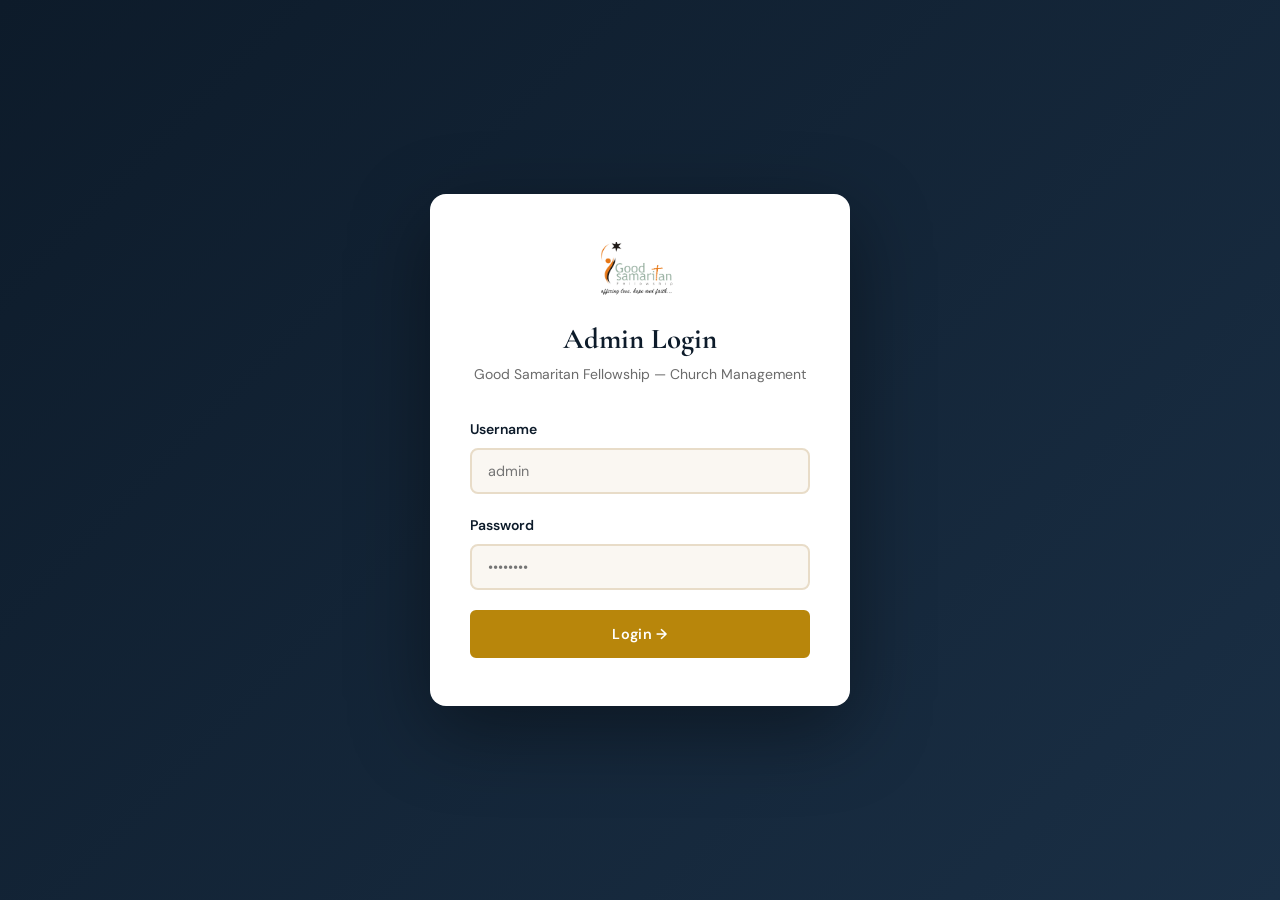
<file: admin.html>
<!DOCTYPE html>
<html lang="en">
<head>
  <meta charset="UTF-8">
  <meta name="viewport" content="width=device-width, initial-scale=1.0">
  <title>Admin Panel – Good Samaritan Fellowship</title>
  <meta name="robots" content="noindex,nofollow">
  <link rel="stylesheet" href="styles.css">
  <style>
    body { background: #0f1923; }

    /* ── LOGIN ── */
    .login-screen {
      min-height: 100vh;
      display: flex;
      align-items: center;
      justify-content: center;
      padding: 24px;
      background: linear-gradient(135deg, #0D1B2A 0%, #1A2F45 100%);
    }
    .login-card {
      background: var(--white);
      border-radius: 16px;
      padding: 48px 40px;
      width: 100%;
      max-width: 420px;
      box-shadow: 0 24px 80px rgba(0,0,0,0.4);
      text-align: center;
    }
    .login-card img { height: 60px; margin: 0 auto 20px; }
    .login-card h2 { font-size: 1.8rem; color: var(--navy); margin-bottom: 6px; }
    .login-card p { color: var(--text-muted); font-size: 0.875rem; margin-bottom: 32px; }
    .login-card .form-group { text-align: left; margin-bottom: 20px; }
    .login-card .form-group label { display: block; font-weight: 600; font-size: 0.875rem; color: var(--navy); margin-bottom: 6px; }
    .login-card .form-group input {
      width: 100%; padding: 12px 16px;
      border: 2px solid var(--border); border-radius: var(--radius);
      font-family: 'DM Sans', sans-serif; font-size: 0.9rem;
      outline: none; transition: var(--transition);
    }
    .login-card .form-group input:focus { border-color: var(--gold); }
    .login-error { color: #c62828; font-size: 0.875rem; margin-bottom: 16px; display: none; }

    /* ── ADMIN LAYOUT ── */
    .admin-shell { display: none; min-height: 100vh; flex-direction: column; }
    .admin-topbar {
      background: var(--navy);
      border-bottom: 2px solid var(--gold);
      padding: 0 24px;
      display: flex;
      align-items: center;
      justify-content: space-between;
      height: 64px;
      position: sticky;
      top: 0;
      z-index: 100;
    }
    .admin-topbar-brand {
      display: flex; align-items: center; gap: 12px;
    }
    .admin-topbar-brand img { height: 40px; }
    .admin-topbar-brand span { font-family: 'Cormorant Garamond', serif; font-size: 1.1rem; color: var(--gold-light); font-weight: 700; }
    .admin-topbar-actions { display: flex; gap: 12px; align-items: center; }
    .admin-topbar-actions span { color: rgba(255,255,255,0.6); font-size: 0.875rem; }
    .admin-body {
      flex: 1;
      max-width: 1100px;
      margin: 0 auto;
      width: 100%;
      padding: 40px 24px;
    }

    /* ── STATS ── */
    .admin-stats {
      display: grid;
      grid-template-columns: repeat(3, 1fr);
      gap: 20px;
      margin-bottom: 40px;
    }
    .stat-card {
      background: var(--white);
      border-radius: 10px;
      padding: 24px;
      box-shadow: var(--shadow);
      border-left: 4px solid var(--gold);
    }
    .stat-card .stat-val { font-size: 2.2rem; font-weight: 800; color: var(--navy); line-height: 1; }
    .stat-card .stat-label { font-size: 0.85rem; color: var(--text-muted); margin-top: 6px; }

    /* ── EVENT FORM ── */
    .admin-section-title {
      font-family: 'Cormorant Garamond', serif;
      font-size: 1.8rem;
      color: var(--white);
      margin-bottom: 20px;
      padding-bottom: 12px;
      border-bottom: 1px solid rgba(255,255,255,0.1);
    }
    .event-form {
      background: var(--white);
      border-radius: 12px;
      padding: 32px;
      margin-bottom: 40px;
      box-shadow: var(--shadow);
    }
    .event-form h3 { font-size: 1.4rem; color: var(--navy); margin-bottom: 24px; }
    .form-grid { display: grid; grid-template-columns: 1fr 1fr; gap: 20px; }
    .form-group { margin-bottom: 20px; }
    .form-group label { display: block; font-weight: 600; font-size: 0.85rem; color: var(--navy); margin-bottom: 6px; }
    .form-group input,
    .form-group textarea,
    .form-group select {
      width: 100%; padding: 10px 14px;
      border: 2px solid var(--border); border-radius: var(--radius);
      font-family: 'DM Sans', sans-serif; font-size: 0.9rem;
      color: var(--text); outline: none; transition: var(--transition);
      background: var(--cream);
    }
    .form-group input:focus, .form-group textarea:focus, .form-group select:focus { border-color: var(--gold); background: var(--white); }
    .form-group textarea { min-height: 90px; resize: vertical; }
    .form-group.full { grid-column: span 2; }
    .form-actions { display: flex; gap: 12px; justify-content: flex-end; flex-wrap: wrap; }
    .img-preview { width: 100%; max-height: 180px; object-fit: cover; border-radius: 6px; margin-top: 10px; display: none; }

    /* ── EVENT LIST ── */
    .events-list { display: flex; flex-direction: column; gap: 16px; }
    .admin-event-row {
      background: var(--white);
      border-radius: 10px;
      padding: 20px 24px;
      display: flex;
      align-items: center;
      gap: 20px;
      box-shadow: var(--shadow);
    }
    .aer-img { width: 72px; height: 56px; object-fit: cover; border-radius: 6px; background: var(--cream); display: flex; align-items: center; justify-content: center; font-size: 1.5rem; flex-shrink: 0; }
    .aer-img img { width: 100%; height: 100%; object-fit: cover; border-radius: 6px; }
    .aer-info { flex: 1; min-width: 0; }
    .aer-info h4 { font-size: 1rem; color: var(--navy); margin-bottom: 4px; white-space: nowrap; overflow: hidden; text-overflow: ellipsis; }
    .aer-info span { font-size: 0.8rem; color: var(--text-muted); }
    .aer-actions { display: flex; gap: 8px; flex-shrink: 0; }
    .aer-actions button {
      padding: 6px 14px; border-radius: 6px; font-size: 0.8rem; font-weight: 600;
      cursor: pointer; border: none; transition: var(--transition); font-family: 'DM Sans', sans-serif;
    }
    .btn-publish { background: #e8f5e9; color: #2e7d32; }
    .btn-publish:hover { background: #c8e6c9; }
    .btn-draft { background: var(--cream); color: var(--text-muted); border: 1px solid var(--border); }
    .btn-draft:hover { background: var(--border); }
    .btn-edit { background: var(--gold-pale); color: var(--gold); }
    .btn-edit:hover { background: #f0e0a0; }
    .btn-delete { background: #ffebee; color: #c62828; }
    .btn-delete:hover { background: #ffcdd2; }
    .no-events-msg { text-align: center; padding: 48px; color: rgba(255,255,255,0.5); font-size: 1rem; }

    @media (max-width: 700px) {
      .form-grid { grid-template-columns: 1fr; }
      .form-group.full { grid-column: span 1; }
      .admin-stats { grid-template-columns: 1fr; }
      .admin-event-row { flex-wrap: wrap; }
    }
  </style>
</head>
<body>

<!-- LOGIN -->
<div class="login-screen" id="loginScreen">
  <div class="login-card">
    <img src="assets/logo.png" alt="GSF Logo">
    <h2>Admin Login</h2>
    <p>Good Samaritan Fellowship — Church Management</p>
    <div class="form-group">
      <label>Username</label>
      <input type="text" id="loginUser" placeholder="admin" autocomplete="username">
    </div>
    <div class="form-group">
      <label>Password</label>
      <input type="password" id="loginPass" placeholder="••••••••" autocomplete="current-password" onkeydown="if(event.key==='Enter')doLogin()">
    </div>
    <div class="login-error" id="loginError">Incorrect username or password. Please try again.</div>
    <button class="btn btn-primary" style="width:100%;justify-content:center" onclick="doLogin()">Login →</button>
  </div>
</div>

<!-- ADMIN SHELL -->
<div class="admin-shell" id="adminShell">
  <div class="admin-topbar">
    <div class="admin-topbar-brand">
      <img src="assets/logo.png" alt="GSF">
      <span>GSF Admin Panel</span>
    </div>
    <div class="admin-topbar-actions">
      <span>Welcome, Admin</span>
      <a href="index.html" class="btn btn-outline-white" style="padding:6px 16px;font-size:0.8rem">View Site</a>
      <button class="btn btn-outline-white" style="padding:6px 16px;font-size:0.8rem" onclick="doLogout()">Logout</button>
    </div>
  </div>

  <div class="admin-body">
    <!-- Stats -->
    <div class="admin-stats">
      <div class="stat-card">
        <div class="stat-val" id="statTotal">0</div>
        <div class="stat-label">Total Events</div>
      </div>
      <div class="stat-card">
        <div class="stat-val" id="statPublished">0</div>
        <div class="stat-label">Published</div>
      </div>
      <div class="stat-card">
        <div class="stat-val" id="statDraft">0</div>
        <div class="stat-label">Drafts</div>
      </div>
    </div>

    <!-- Form -->
    <h2 class="admin-section-title" id="formTitle">➕ Add New Event</h2>
    <div class="event-form">
      <input type="hidden" id="editId">
      <div class="form-grid">
        <div class="form-group">
          <label>Event Title *</label>
          <input type="text" id="evTitle" placeholder="e.g. Church Anniversary Celebration">
        </div>
        <div class="form-group">
          <label>Date</label>
          <input type="date" id="evDate">
        </div>
        <div class="form-group">
          <label>Time</label>
          <input type="time" id="evTime">
        </div>
        <div class="form-group">
          <label>Status</label>
          <select id="evStatus">
            <option value="draft">Draft</option>
            <option value="published">Published</option>
          </select>
        </div>
        <div class="form-group full">
          <label>Description</label>
          <textarea id="evDesc" placeholder="Describe the event..."></textarea>
        </div>
        <div class="form-group full">
          <label>Programme / Agenda</label>
          <textarea id="evAgenda" placeholder="e.g. 8:00 AM – Worship&#10;8:30 AM – Message&#10;9:15 AM – Prayer"></textarea>
        </div>
        <div class="form-group full">
          <label>Event Image (upload photo)</label>
          <input type="file" id="evImageFile" accept="image/*" onchange="previewImage()">
          <img class="img-preview" id="imgPreview" alt="Event image preview">
        </div>
      </div>
      <div class="form-actions">
        <button class="btn btn-outline" onclick="cancelEdit()" id="cancelBtn" style="display:none">Cancel</button>
        <button class="btn" style="background:#e8f5e9;color:#2e7d32;border-color:#c8e6c9" onclick="saveEvent('draft')">Save as Draft</button>
        <button class="btn btn-primary" onclick="saveEvent('published')">Publish Event</button>
      </div>
    </div>

    <!-- Event list -->
    <h2 class="admin-section-title">📋 All Events</h2>
    <div class="events-list" id="eventsList"></div>
  </div>
</div>

<script>
  const ADMIN_USER = 'admin';
  const ADMIN_PASS = 'admin123';
  const STORAGE_KEY = 'eventsData';
  let events = [];
  let editMode = false;

  // ── AUTH ──
  function doLogin() {
    const u = document.getElementById('loginUser').value.trim();
    const p = document.getElementById('loginPass').value;
    if (u === ADMIN_USER && p === ADMIN_PASS) {
      localStorage.setItem('gsf_admin_logged_in', '1');
      showAdmin();
    } else {
      document.getElementById('loginError').style.display = 'block';
    }
  }

  function doLogout() {
    localStorage.removeItem('gsf_admin_logged_in');
    location.reload();
  }

  function showAdmin() {
    document.getElementById('loginScreen').style.display = 'none';
    document.getElementById('adminShell').style.display = 'flex';
    loadEvents();
  }

  // Check session on load
  if (localStorage.getItem('gsf_admin_logged_in') === '1') showAdmin();

  // ── DATA ──
  function loadEvents() {
    events = JSON.parse(localStorage.getItem(STORAGE_KEY) || '[]');
    renderStats();
    renderList();
  }

  function saveToStorage() {
    localStorage.setItem(STORAGE_KEY, JSON.stringify(events));
    renderStats();
    renderList();
  }

  function renderStats() {
    const pub = events.filter(e => e.status === 'published').length;
    document.getElementById('statTotal').textContent = events.length;
    document.getElementById('statPublished').textContent = pub;
    document.getElementById('statDraft').textContent = events.length - pub;
  }

  // ── IMAGE ──
  function previewImage() {
    const file = document.getElementById('evImageFile').files[0];
    if (!file) return;
    const reader = new FileReader();
    reader.onload = e => {
      const prev = document.getElementById('imgPreview');
      prev.src = e.target.result;
      prev.style.display = 'block';
    };
    reader.readAsDataURL(file);
  }

  // ── SAVE ──
  function saveEvent(statusOverride) {
    const title = document.getElementById('evTitle').value.trim();
    if (!title) { alert('Please enter an event title.'); return; }

    const fileInput = document.getElementById('evImageFile');
    const existingPreview = document.getElementById('imgPreview').src;

    function doSave(imgDataUrl) {
      const id = document.getElementById('editId').value;
      const eventData = {
        id: id || Date.now().toString(),
        title,
        date: document.getElementById('evDate').value,
        time: document.getElementById('evTime').value,
        description: document.getElementById('evDesc').value.trim(),
        agenda: document.getElementById('evAgenda').value.trim(),
        status: statusOverride || document.getElementById('evStatus').value,
        image: imgDataUrl || (id ? (events.find(e => e.id === id) || {}).image : null),
      };

      if (id) {
        const idx = events.findIndex(e => e.id === id);
        if (idx !== -1) events[idx] = eventData;
      } else {
        events.unshift(eventData);
      }

      saveToStorage();
      clearForm();
      alert(`Event "${title}" has been ${eventData.status === 'published' ? 'published' : 'saved as draft'} successfully!`);
    }

    if (fileInput.files[0]) {
      const reader = new FileReader();
      reader.onload = e => doSave(e.target.result);
      reader.readAsDataURL(fileInput.files[0]);
    } else {
      doSave(null);
    }
  }

  // ── EDIT ──
  function editEvent(id) {
    const e = events.find(ev => ev.id === id);
    if (!e) return;
    editMode = true;
    document.getElementById('formTitle').textContent = '✏️ Edit Event';
    document.getElementById('cancelBtn').style.display = 'inline-flex';
    document.getElementById('editId').value = e.id;
    document.getElementById('evTitle').value = e.title;
    document.getElementById('evDate').value = e.date || '';
    document.getElementById('evTime').value = e.time || '';
    document.getElementById('evDesc').value = e.description || '';
    document.getElementById('evAgenda').value = e.agenda || '';
    document.getElementById('evStatus').value = e.status;
    if (e.image) {
      const prev = document.getElementById('imgPreview');
      prev.src = e.image;
      prev.style.display = 'block';
    }
    window.scrollTo({ top: 0, behavior: 'smooth' });
  }

  function cancelEdit() {
    clearForm();
  }

  function clearForm() {
    editMode = false;
    document.getElementById('formTitle').textContent = '➕ Add New Event';
    document.getElementById('cancelBtn').style.display = 'none';
    document.getElementById('editId').value = '';
    document.getElementById('evTitle').value = '';
    document.getElementById('evDate').value = '';
    document.getElementById('evTime').value = '';
    document.getElementById('evDesc').value = '';
    document.getElementById('evAgenda').value = '';
    document.getElementById('evStatus').value = 'draft';
    document.getElementById('evImageFile').value = '';
    const prev = document.getElementById('imgPreview');
    prev.src = '';
    prev.style.display = 'none';
  }

  // ── DELETE ──
  function deleteEvent(id) {
    const e = events.find(ev => ev.id === id);
    if (!e) return;
    if (!confirm(`Delete "${e.title}"? This cannot be undone.`)) return;
    events = events.filter(ev => ev.id !== id);
    saveToStorage();
  }

  // ── TOGGLE STATUS ──
  function toggleStatus(id) {
    const e = events.find(ev => ev.id === id);
    if (!e) return;
    e.status = e.status === 'published' ? 'draft' : 'published';
    saveToStorage();
  }

  // ── RENDER LIST ──
  function renderList() {
    const container = document.getElementById('eventsList');
    if (events.length === 0) {
      container.innerHTML = '<p class="no-events-msg">No events yet. Add your first event above.</p>';
      return;
    }
    container.innerHTML = events.map(e => {
      const dateStr = e.date ? new Date(e.date).toLocaleDateString('en-IN', {day:'numeric',month:'short',year:'numeric'}) : 'No date';
      const imgEl = e.image
        ? `<div class="aer-img"><img src="${e.image}" alt="${e.title}"></div>`
        : `<div class="aer-img">📅</div>`;
      const isPublished = e.status === 'published';
      return `
        <div class="admin-event-row">
          ${imgEl}
          <div class="aer-info">
            <h4>${e.title}</h4>
            <span>${dateStr}${e.time ? ' · ' + e.time : ''}</span>
          </div>
          <span class="badge ${isPublished ? 'badge-green' : 'badge-gold'}" style="flex-shrink:0">${isPublished ? 'Published' : 'Draft'}</span>
          <div class="aer-actions">
            <button class="${isPublished ? 'btn-draft' : 'btn-publish'}" onclick="toggleStatus('${e.id}')">
              ${isPublished ? 'Set Draft' : 'Publish'}
            </button>
            <button class="btn-edit" onclick="editEvent('${e.id}')">Edit</button>
            <button class="btn-delete" onclick="deleteEvent('${e.id}')">Delete</button>
          </div>
        </div>`;
    }).join('');
  }
</script>
</body>
</html>
</file>
<file: styles.css>
/* =========================================
   GOOD SAMARITAN FELLOWSHIP – SHARED STYLES
   ========================================= */

@import url('https://fonts.googleapis.com/css2?family=Cormorant+Garamond:ital,wght@0,400;0,500;0,600;0,700;1,400;1,600&family=DM+Sans:wght@300;400;500;600&family=Playfair+Display:ital,wght@0,700;1,700&display=swap');

:root {
  --gold:       #B8860B;
  --gold-light: #D4A017;
  --gold-pale:  #FDF6E3;
  --navy:       #0D1B2A;
  --navy-mid:   #1A2F45;
  --cream:      #FAF7F2;
  --text:       #2C2C2C;
  --text-muted: #6B6B6B;
  --white:      #FFFFFF;
  --border:     #E8DCC8;
  --radius:     8px;
  --shadow:     0 4px 24px rgba(13,27,42,0.10);
  --shadow-lg:  0 12px 48px rgba(13,27,42,0.16);
  --transition: 0.28s cubic-bezier(0.4,0,0.2,1);
}

*, *::before, *::after { box-sizing: border-box; margin: 0; padding: 0; }

html { scroll-behavior: smooth; }

body {
  font-family: 'DM Sans', sans-serif;
  color: var(--text);
  background: var(--cream);
  line-height: 1.7;
  -webkit-font-smoothing: antialiased;
}

img { max-width: 100%; display: block; }
a { color: inherit; text-decoration: none; }

h1, h2, h3, h4 {
  font-family: 'Cormorant Garamond', serif;
  line-height: 1.2;
  color: var(--navy);
}

/* ── NAV ── */
.site-nav {
  position: sticky;
  top: 0;
  z-index: 1000;
  background: var(--navy);
  border-bottom: 2px solid var(--gold);
}
.nav-inner {
  max-width: 1200px;
  margin: 0 auto;
  padding: 0 24px;
  display: flex;
  align-items: center;
  justify-content: space-between;
  height: 72px;
  gap: 16px;
}
.nav-brand {
  display: flex;
  align-items: center;
  gap: 12px;
  flex-shrink: 0;
}
.nav-brand img {
  height: 48px;
  width: auto;
  object-fit: contain;
}
.nav-brand-text {
  display: flex;
  flex-direction: column;
}
.nav-brand-name {
  font-family: 'Cormorant Garamond', serif;
  font-size: 1rem;
  font-weight: 700;
  color: var(--gold-light);
  line-height: 1.1;
}
.nav-brand-sub {
  font-size: 0.68rem;
  color: rgba(255,255,255,0.6);
  letter-spacing: 0.08em;
  text-transform: uppercase;
}
.nav-links {
  display: flex;
  align-items: center;
  gap: 4px;
  list-style: none;
}
.nav-links a {
  color: rgba(255,255,255,0.82);
  font-size: 0.875rem;
  font-weight: 500;
  padding: 8px 14px;
  border-radius: var(--radius);
  transition: var(--transition);
  letter-spacing: 0.02em;
}
.nav-links a:hover,
.nav-links a.active {
  color: var(--gold-light);
  background: rgba(184,134,11,0.12);
}
.nav-cta {
  background: var(--gold) !important;
  color: var(--white) !important;
  padding: 8px 20px !important;
  border-radius: 24px !important;
}
.nav-cta:hover { background: var(--gold-light) !important; }

/* Hamburger */
.hamburger {
  display: none;
  flex-direction: column;
  gap: 5px;
  cursor: pointer;
  padding: 6px;
  border: none;
  background: none;
}
.hamburger span {
  display: block;
  width: 24px;
  height: 2px;
  background: var(--white);
  border-radius: 2px;
  transition: var(--transition);
}
.hamburger.open span:nth-child(1) { transform: rotate(45deg) translate(5px,5px); }
.hamburger.open span:nth-child(2) { opacity: 0; }
.hamburger.open span:nth-child(3) { transform: rotate(-45deg) translate(5px,-5px); }

/* ── FOOTER ── */
.site-footer {
  background: var(--navy);
  color: rgba(255,255,255,0.75);
  padding: 56px 24px 28px;
  margin-top: 80px;
}
.footer-inner {
  max-width: 1200px;
  margin: 0 auto;
  display: grid;
  grid-template-columns: 2fr 1fr 1fr;
  gap: 48px;
}
.footer-brand img { height: 56px; margin-bottom: 16px; }
.footer-brand p { font-size: 0.9rem; line-height: 1.8; color: rgba(255,255,255,0.65); }
.footer-tagline {
  font-family: 'Cormorant Garamond', serif;
  font-style: italic;
  color: var(--gold-light);
  font-size: 1rem;
  margin-top: 8px;
}
.footer-col h4 {
  color: var(--gold-light);
  font-family: 'Cormorant Garamond', serif;
  font-size: 1.1rem;
  font-weight: 600;
  margin-bottom: 16px;
}
.footer-col ul { list-style: none; }
.footer-col ul li { margin-bottom: 10px; }
.footer-col ul li a {
  color: rgba(255,255,255,0.65);
  font-size: 0.875rem;
  transition: var(--transition);
}
.footer-col ul li a:hover { color: var(--gold-light); }
.footer-bottom {
  max-width: 1200px;
  margin: 40px auto 0;
  padding-top: 24px;
  border-top: 1px solid rgba(255,255,255,0.1);
  display: flex;
  justify-content: space-between;
  align-items: center;
  font-size: 0.8rem;
  color: rgba(255,255,255,0.4);
  flex-wrap: wrap;
  gap: 12px;
}
.wa-footer {
  display: inline-flex;
  align-items: center;
  gap: 8px;
  background: #25D366;
  color: var(--white) !important;
  padding: 10px 20px;
  border-radius: 24px;
  font-size: 0.875rem;
  font-weight: 600;
  margin-top: 16px;
  transition: var(--transition);
}
.wa-footer:hover { background: #20ba58; }

/* ── SECTION UTILITY ── */
.section { padding: 80px 24px; }
.section-inner { max-width: 1200px; margin: 0 auto; }
.section-header { text-align: center; margin-bottom: 48px; }
.section-header .eyebrow {
  display: inline-block;
  font-size: 0.75rem;
  font-weight: 600;
  letter-spacing: 0.16em;
  text-transform: uppercase;
  color: var(--gold);
  margin-bottom: 12px;
}
.section-header h2 {
  font-size: clamp(2rem, 4vw, 3rem);
  font-weight: 700;
}
.section-header p {
  max-width: 600px;
  margin: 16px auto 0;
  color: var(--text-muted);
  font-size: 1rem;
}
.divider {
  width: 60px;
  height: 3px;
  background: linear-gradient(90deg, var(--gold), var(--gold-light));
  margin: 16px auto;
  border-radius: 2px;
}

/* ── BUTTONS ── */
.btn {
  display: inline-flex;
  align-items: center;
  gap: 8px;
  padding: 13px 28px;
  border-radius: 6px;
  font-family: 'DM Sans', sans-serif;
  font-size: 0.9rem;
  font-weight: 600;
  cursor: pointer;
  transition: var(--transition);
  border: 2px solid transparent;
  letter-spacing: 0.02em;
}
.btn-primary {
  background: var(--gold);
  color: var(--white);
  border-color: var(--gold);
}
.btn-primary:hover { background: var(--gold-light); border-color: var(--gold-light); transform: translateY(-1px); box-shadow: 0 4px 16px rgba(184,134,11,0.35); }
.btn-outline {
  background: transparent;
  color: var(--navy);
  border-color: var(--navy);
}
.btn-outline:hover { background: var(--navy); color: var(--white); }
.btn-outline-white {
  background: transparent;
  color: var(--white);
  border-color: rgba(255,255,255,0.6);
}
.btn-outline-white:hover { background: var(--white); color: var(--navy); }

/* ── CARDS ── */
.card {
  background: var(--white);
  border-radius: 12px;
  box-shadow: var(--shadow);
  overflow: hidden;
  transition: var(--transition);
}
.card:hover { box-shadow: var(--shadow-lg); transform: translateY(-3px); }

/* ── BADGE ── */
.badge {
  display: inline-block;
  padding: 4px 12px;
  border-radius: 20px;
  font-size: 0.75rem;
  font-weight: 600;
  letter-spacing: 0.04em;
  text-transform: uppercase;
}
.badge-gold { background: var(--gold-pale); color: var(--gold); border: 1px solid var(--border); }
.badge-green { background: #e8f5e9; color: #2e7d32; }

/* ── PAGE HERO ── */
.page-hero {
  background: linear-gradient(135deg, var(--navy) 0%, var(--navy-mid) 100%);
  padding: 80px 24px 64px;
  text-align: center;
  position: relative;
  overflow: hidden;
}
.page-hero::before {
  content: '';
  position: absolute;
  inset: 0;
  background: url('assets/hero-church.jpg') center/cover;
  opacity: 0.08;
}
.page-hero-inner { position: relative; max-width: 800px; margin: 0 auto; }
.page-hero h1 {
  font-size: clamp(2.4rem, 5vw, 3.8rem);
  color: var(--white);
  font-weight: 700;
  margin-bottom: 16px;
}
.page-hero p {
  font-size: 1.05rem;
  color: rgba(255,255,255,0.75);
  max-width: 560px;
  margin: 0 auto;
}
.page-hero .breadcrumb {
  font-size: 0.8rem;
  color: var(--gold-light);
  margin-bottom: 16px;
  letter-spacing: 0.08em;
  text-transform: uppercase;
}

/* ── RESPONSIVE ── */
@media (max-width: 900px) {
  .nav-links { display: none; flex-direction: column; position: absolute; top: 72px; left: 0; right: 0; background: var(--navy); padding: 16px 24px 24px; border-bottom: 2px solid var(--gold); gap: 4px; }
  .nav-links.open { display: flex; }
  .hamburger { display: flex; }
  .site-nav { position: relative; }
  .footer-inner { grid-template-columns: 1fr; gap: 32px; }
}

@media (max-width: 600px) {
  .section { padding: 56px 16px; }
  .page-hero { padding: 56px 16px 48px; }
}
</file>
